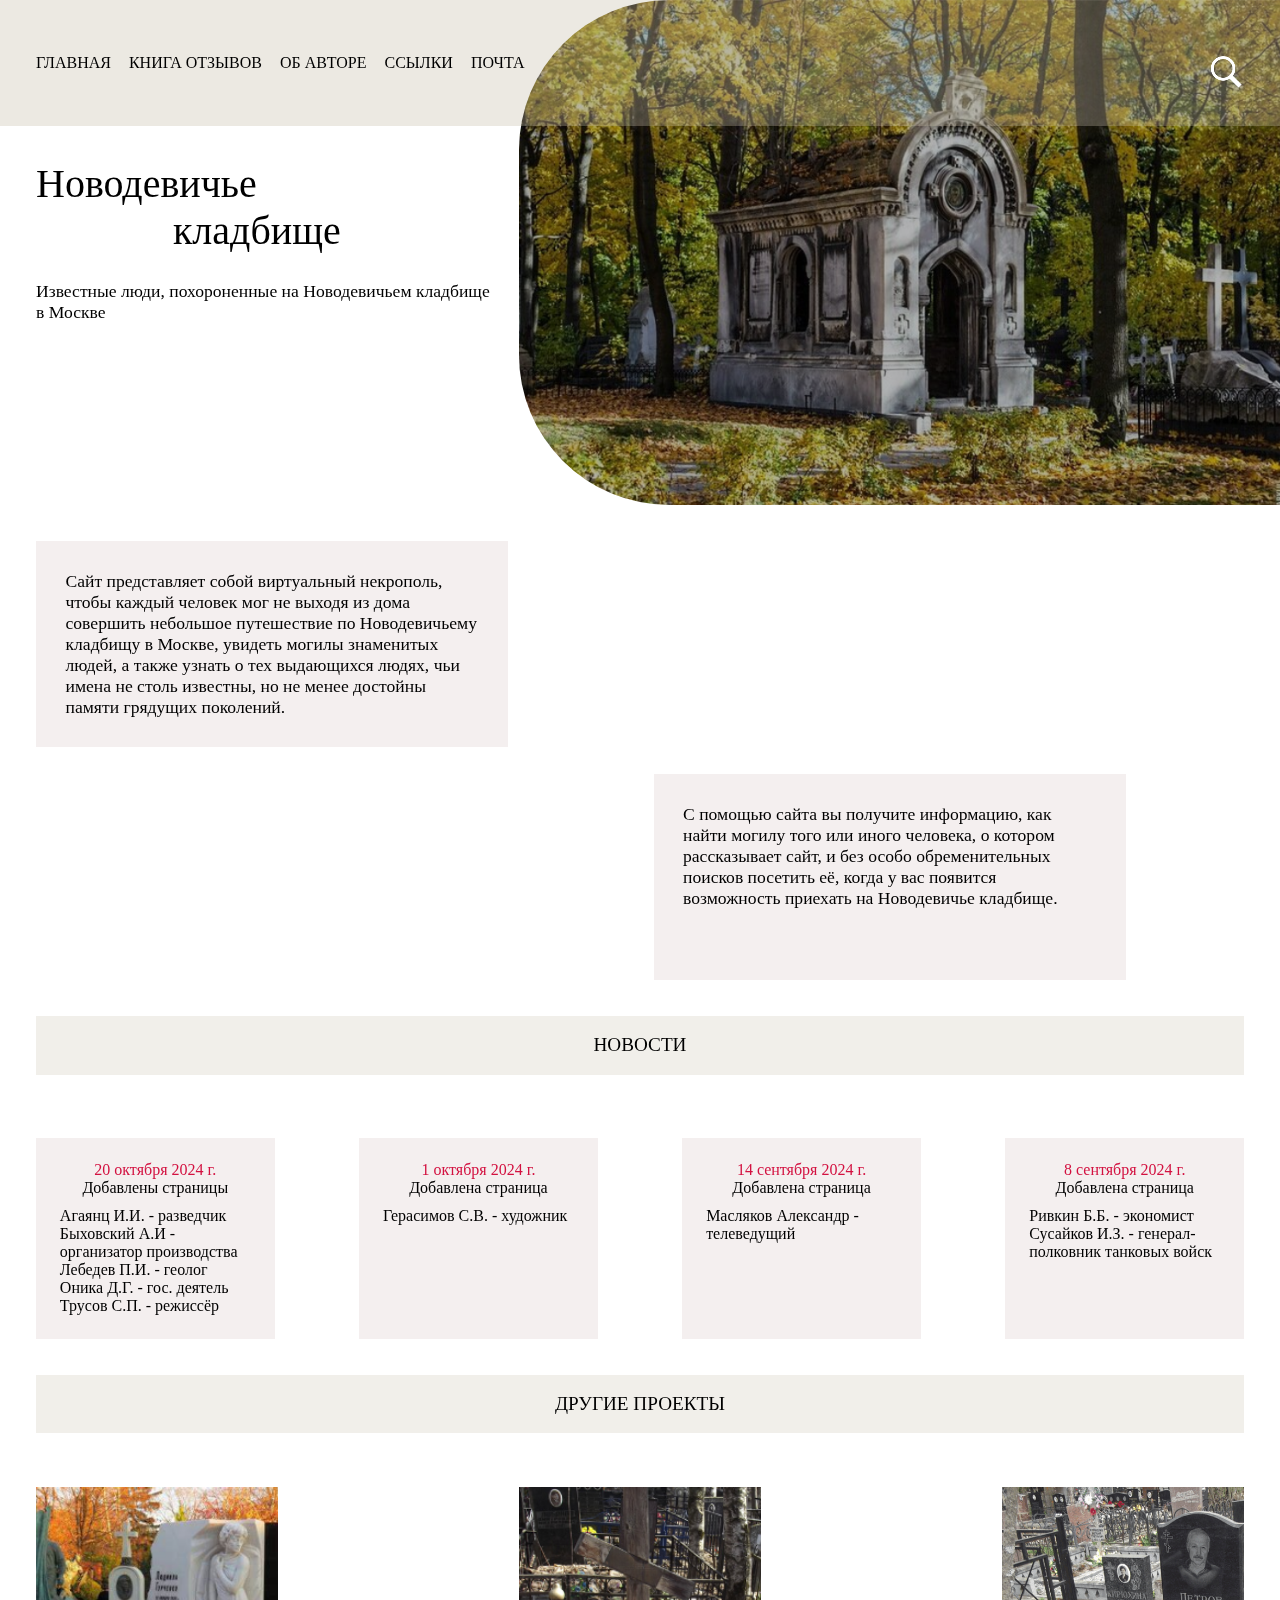
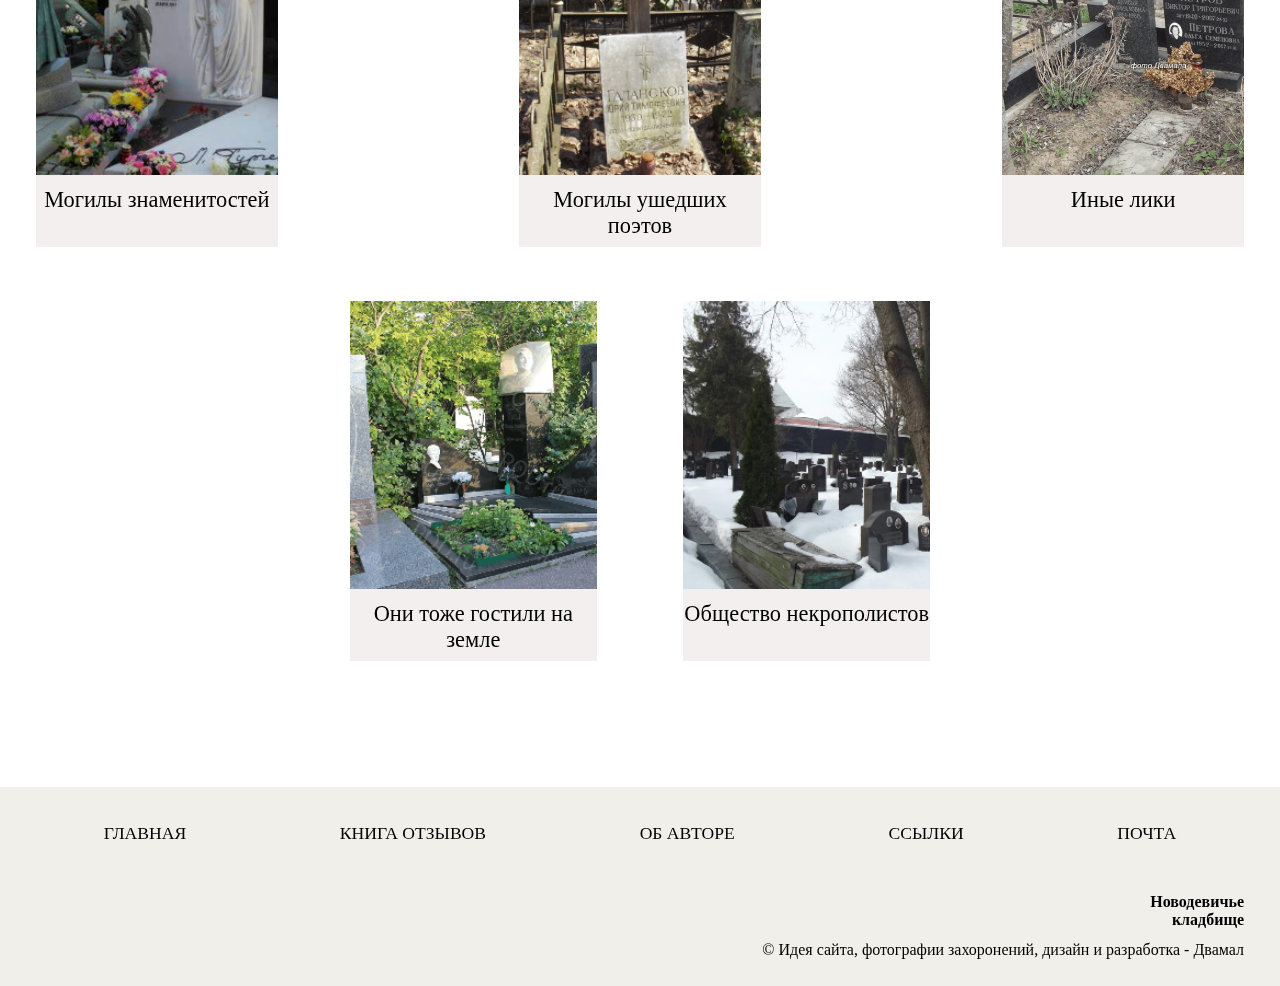
<file: Ripproject/index.html>
<!DOCTYPE html>
<html lang="en">
<head>
    <meta charset="UTF-8">
    <meta name="viewport" content="width=device-width, initial-scale=1.0">
    <title>Новодевичье кладбище</title>
    <link rel="stylesheet" href="style.css">
</head>
<body>
    <header>
        <div class="container">
            <div class="burger">
                <span></span>
            </div>
            <div class="navigation">
                <ul>
                    <li><a href="index.html">ГЛАВНАЯ</a></li>
                    <li><a href="index.html">КНИГА ОТЗЫВОВ</a></li>
                    <li><a href="about.html">ОБ АВТОРЕ</a></li>
                    <li><a href="links.html">ССЫЛКИ</a></li>
                    <li><a href="index.html">ПОЧТА</a></li>
                </ul>
            </div>
            <a href=""><div class="iconsearch"></div></a>
        </div>
    </header>
    <main>
        <div class="main">
            <div class="top">
                <div class="textinfotop">
                    <div class="topname">
                        <div class="name1">Новодевичье</div>
                        <div class="name2">кладбище</div>
                        <div class="name3">Известные люди, похороненные на Новодевичьем кладбище в Москве</div>
                    </div>
                </div>
                <div class="topphoto"></div>
            </div>
            <div class="maininfo">
                <div class="info1"> Сайт представляет собой виртуальный некрополь, чтобы каждый человек мог не выходя из дома совершить небольшое путешествие по Новодевичьему кладбищу в Москве, увидеть могилы знаменитых людей, а также узнать о тех выдающихся людях, чьи имена не столь известны, но не менее достойны памяти грядущих поколений. </div>
                <div class="info2"> С помощью сайта вы получите информацию, как найти могилу того или иного человека, о котором рассказывает сайт, и без особо обременительных поисков посетить её, когда у вас появится возможность приехать на Новодевичье кладбище.</div>
            </div>
            <div class="news">
                <div class="title">НОВОСТИ</div>
                <div class="containernews">
                    <div class="news1">
                        <div class="dateyear">20 октября 2024 г.</div>
                        <div class="page">Добавлены страницы</div>
                        <div class="pagename">Агаянц И.И. - разведчик <br> Быховский А.И - организатор производства <br> Лебедев П.И. - геолог <br> Оника Д.Г. - гос. деятель <br> Трусов С.П. - режиссёр</div>
                    </div>
                    <div class="news1">
                        <div class="dateyear">1 октября 2024 г.</div>
                        <div class="page">Добавлена страница</div>
                        <div class="pagename">Герасимов С.В. - художник</div>
                    </div>
                    <div class="news1">
                        <div class="dateyear">14 сентября 2024 г.</div>
                        <div class="page">Добавлена страница</div>
                        <div class="pagename">Масляков Александр - телеведущий</div>
                    </div>
                    <div class="news1">
                        <div class="dateyear">8 сентября 2024 г.</div>
                        <div class="page">Добавлена страница</div>
                        <div class="pagename">Ривкин Б.Б. - экономист <br> Сусайков И.З. - генерал-полковник танковых войск</div>
                    </div>
                </div>
            </div>
            <div class="otherinfo">
                <div class="title">ДРУГИЕ ПРОЕКТЫ</div>
                <div class="containerotherinfo">
                    <div class="infother1">
                        <div class="imgerip"></div>
                        <div class="titlerip">Могилы знаменитостей</div>
                    </div>
                    <div class="infother1">
                        <div class="imgerip1"></div>
                        <div class="titlerip">Могилы ушедших поэтов</div>
                    </div>
                    <div class="infother1">
                        <div class="imgerip2"></div>
                        <div class="titlerip">Иные лики</div>
                    </div>
                </div>
                <div class="containerotherinfo1">
                    <div class="infother1">
                        <div class="imgerip3"></div>
                        <div class="titlerip">Они тоже гостили на земле</div>
                    </div>
                    <div class="infother1">
                        <div class="imgerip4"></div>
                        <div class="titlerip">Общество некрополистов</div>
                    </div>
                </div>
            </div>
        </div>
    </main>
    <footer>
        <div class="footer">
            <div class="navigationfooter">
                <ul>
                    <li><a href="index.html">ГЛАВНАЯ</a></li>
                    <li><a href="index.html">КНИГА ОТЗЫВОВ</a></li>
                    <li><a href="about.html">ОБ АВТОРЕ</a></li>
                    <li><a href="links.html">ССЫЛКИ</a></li>
                    <li><a href="index.html">ПОЧТА</a></li>
                </ul>
            </div>
            <div class="brendname">Новодевичье <br> кладбище</div>
            <div class="infofooter">© Идея сайта, фотографии захоронений, дизайн и разработка - Двамал</div>
        </div>
    </footer>
</body>
</html>
</file>
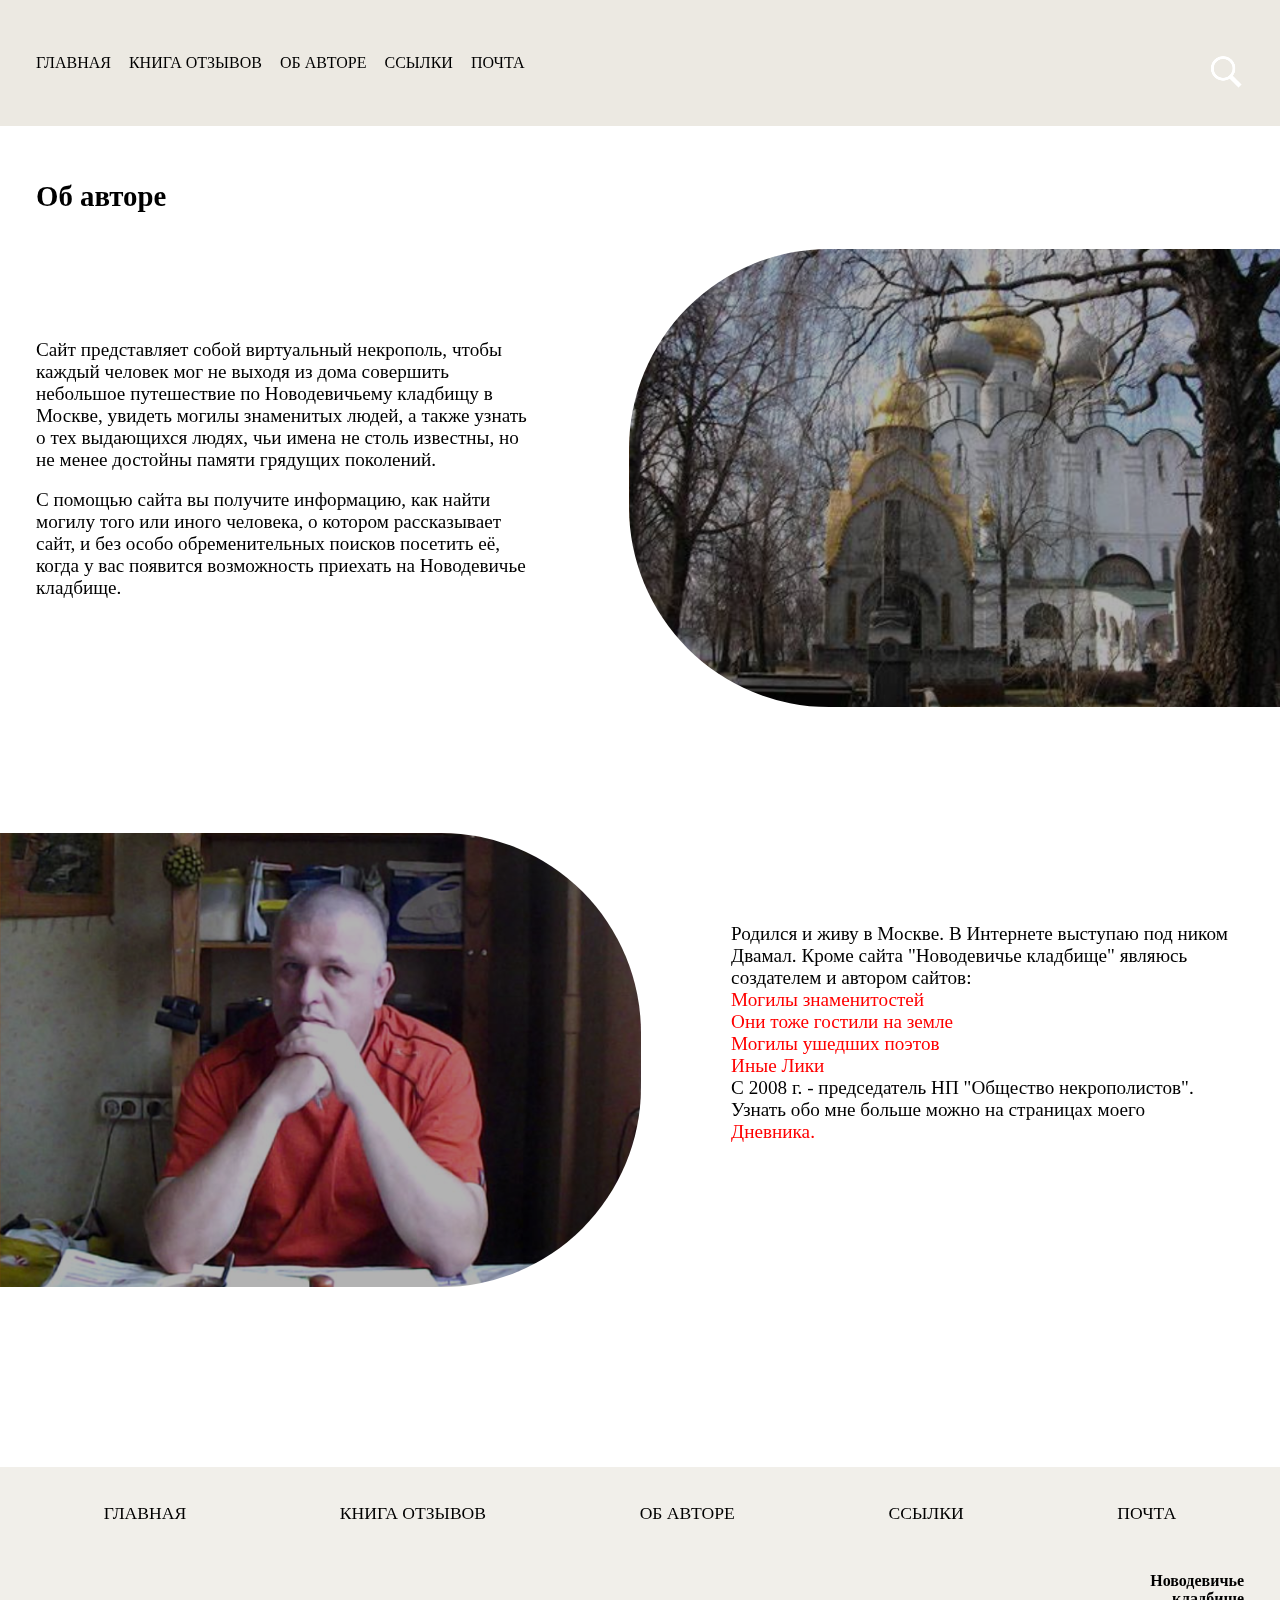
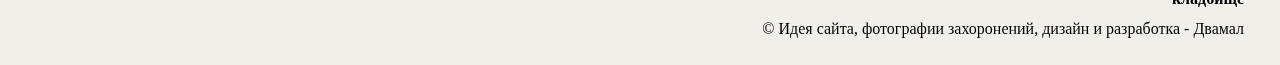
<file: Ripproject/about.html>
<!DOCTYPE html>
<html lang="en">
<head>
    <meta charset="UTF-8">
    <meta name="viewport" content="width=device-width, initial-scale=1.0">
    <title>ОБ АВТОРЕ</title>
    <link rel="stylesheet" href="style.css">
    <link rel="stylesheet" href="styleabout.css">
</head>
<body>
    <header>
        <div class="container">
            <div class="burger">
                <span></span>
            </div>
            <div class="navigation">
                <ul>
                    <li><a href="index.html">ГЛАВНАЯ</a></li>
                    <li><a href="index.html">КНИГА ОТЗЫВОВ</a></li>
                    <li><a href="about.html">ОБ АВТОРЕ</a></li>
                    <li><a href="links.html">ССЫЛКИ</a></li>
                    <li><a href="index.html">ПОЧТА</a></li>
                </ul>
            </div>
            <a href=""><div class="iconsearch"></div></a>
        </div>
    </header>
    <main>
        <div class="topabout">
            <div class="topinfoab">Об авторе</div>
            <div class="toptxtab">
                <div class="txtab1">Сайт представляет собой виртуальный некрополь, чтобы каждый человек мог не выходя из дома совершить небольшое путешествие по Новодевичьему кладбищу в Москве, увидеть могилы знаменитых людей, а также узнать о тех выдающихся людях, чьи имена не столь известны, но не менее достойны памяти грядущих поколений.</div>
                <div class="txtab2">С помощью сайта вы получите информацию, как найти могилу того или иного человека, о котором рассказывает сайт, и без особо обременительных поисков посетить её, когда у вас появится возможность приехать на Новодевичье кладбище.</div>
            </div>
            <div class="topphotoab"></div>
        </div>
        <div class="about">
            <div class="photoab"></div>
            <div class="antxtautore">
                <div class="txtautoreab">Родился и живу в Москве. В Интернете выступаю под ником Двамал. Кроме сайта "Новодевичье кладбище" являюсь создателем и автором сайтов:</div>
                <div class="red">Могилы знаменитостей <br> Они тоже гостили на земле <br> Могилы ушедших поэтов <br> Иные Лики </div>
                <div class="txtautoreab">С 2008 г. - председатель НП "Общество некрополистов". <br> Узнать обо мне больше можно на страницах моего <div class="red">Дневника.</div></div>
            </div>
        </div>
    </main>
    <footer>
        <div class="footer">
            <div class="navigationfooter">
                <ul>
                    <li><a href="index.html">ГЛАВНАЯ</a></li>
                    <li><a href="index.html">КНИГА ОТЗЫВОВ</a></li>
                    <li><a href="about.html">ОБ АВТОРЕ</a></li>
                    <li><a href="links.html">ССЫЛКИ</a></li>
                    <li><a href="index.html">ПОЧТА</a></li>
                </ul>
            </div>
            <div class="brendname">Новодевичье <br> кладбище</div>
            <div class="infofooter">© Идея сайта, фотографии захоронений, дизайн и разработка - Двамал</div>
        </div>
    </footer>
</body>
</html>
</file>
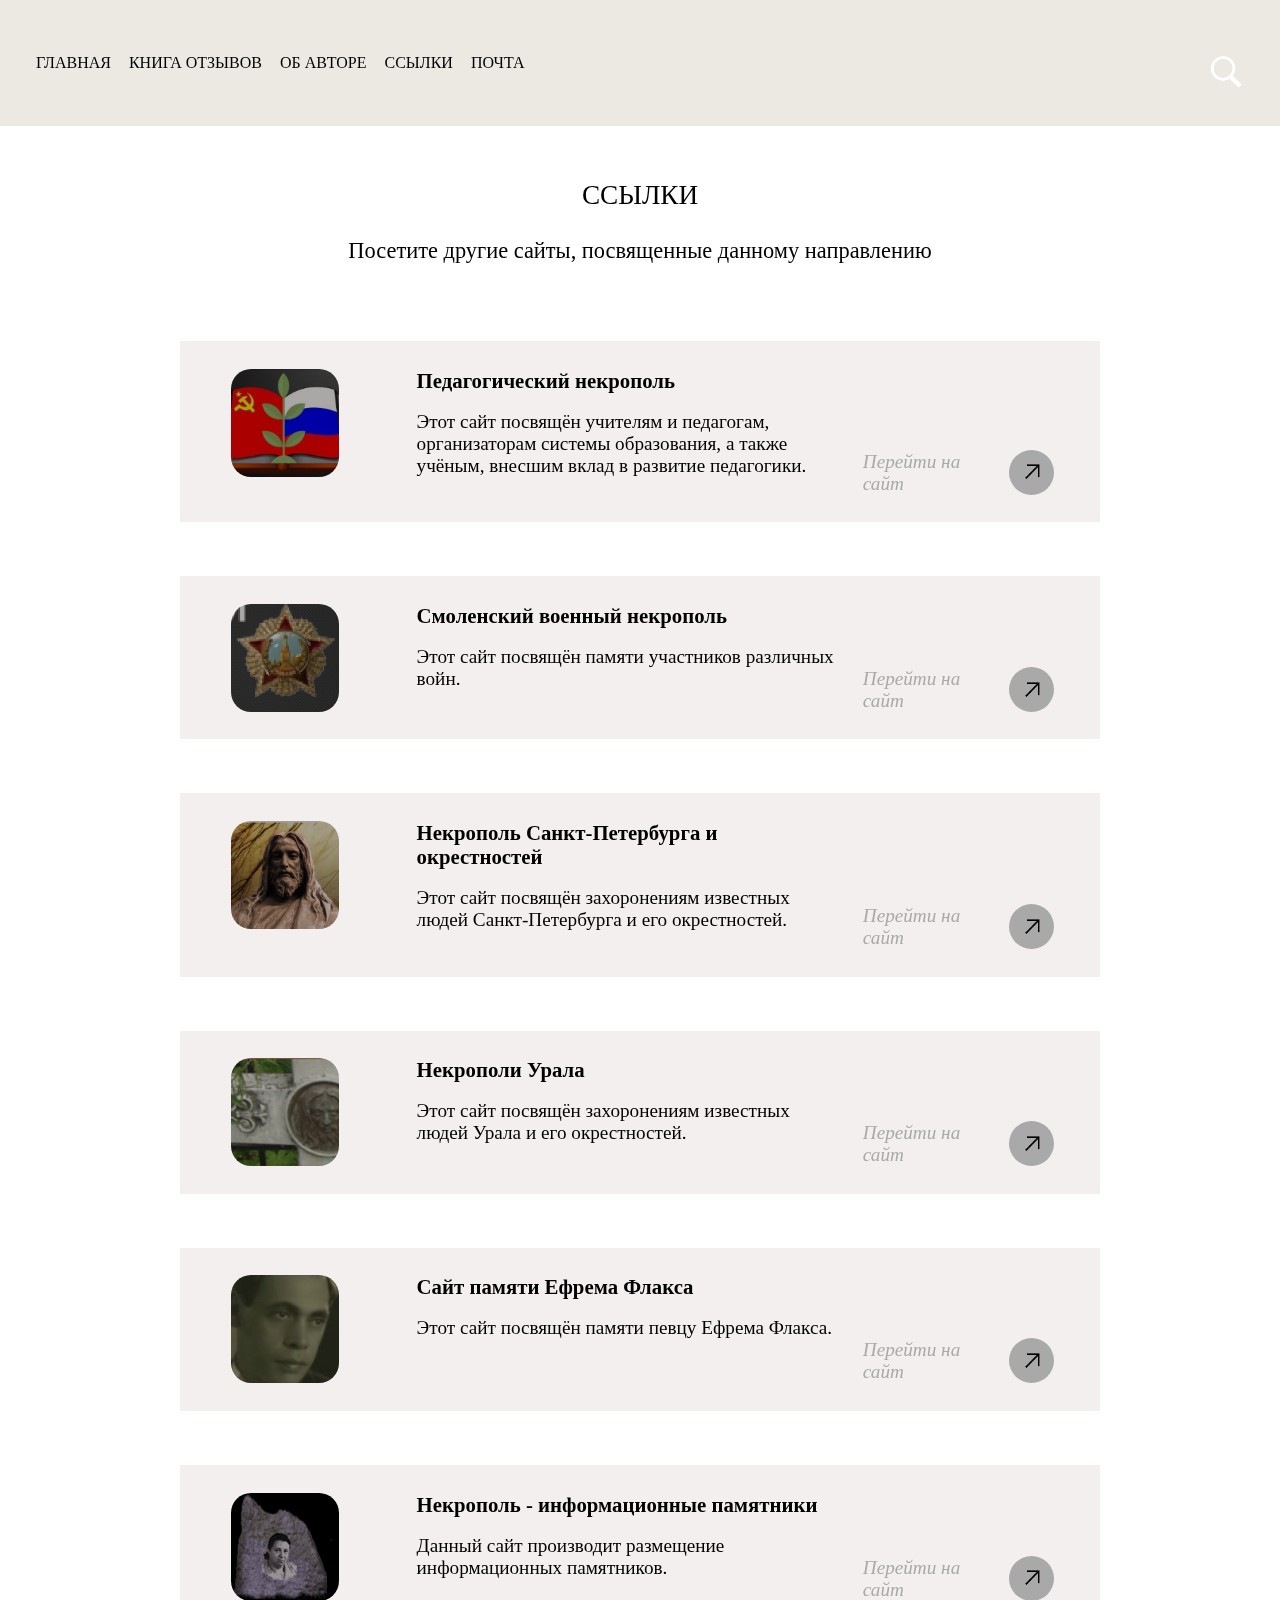
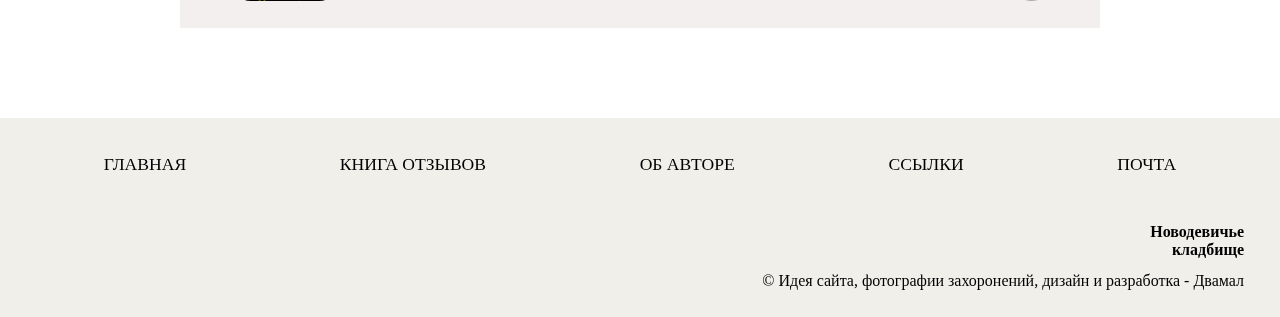
<file: Ripproject/links.html>
<!DOCTYPE html>
<html lang="en">
<head>
    <meta charset="UTF-8">
    <meta name="viewport" content="width=device-width, initial-scale=1.0">
    <title>ССЫЛКИ</title>
    <link rel="stylesheet" href="style.css">
    <link rel="stylesheet" href="stylelinks.css">
</head>
<body>
    <header>
        <div class="container">
            <div class="burger">
                <span></span>
            </div>
            <div class="navigation">
                <ul>
                    <li><a href="index.html">ГЛАВНАЯ</a></li>
                    <li><a href="index.html">КНИГА ОТЗЫВОВ</a></li>
                    <li><a href="about.html">ОБ АВТОРЕ</a></li>
                    <li><a href="links.html">ССЫЛКИ</a></li>
                    <li><a href="index.html">ПОЧТА</a></li>
                </ul>
            </div>
            <a href=""><div class="iconsearch"></div></a>
        </div>
    </header>
    <main>
        <div class="containerlinks">
            <div class="toplinks">
                <div class="heigthtitle">ССЫЛКИ</div>
                <div class="subtitle">Посетите другие сайты, посвященные данному направлению</div>
            </div>
            <div class="mainlinkscontainer">
                <div class="linksform">
                    <div class="linksphoto"></div>
                    <div class="txtform">
                        <div class="linkstitle">Педагогический некрополь</div>
                        <div class="linkstxt">Этот сайт посвящён учителям и педагогам, организаторам системы образования, а также учёным, внесшим вклад в развитие педагогики.</div>
                    </div>
                    <div class="links">
                        <a href="">Перейти на сайт</a>
                        <a href=""><div class="linksicon"></div></a>
                    </div>
                </div>
                <div class="linksform">
                    <div class="linksphoto1"></div>
                    <div class="txtform">
                        <div class="linkstitle">Смоленский военный некрополь</div>
                        <div class="linkstxt">Этот сайт посвящён памяти участников различных войн.</div>
                    </div>
                    <div class="links">
                        <a href="">Перейти на сайт</a>
                        <a href=""><div class="linksicon"></div></a>
                    </div>
                </div>
                <div class="linksform">
                    <div class="linksphoto2"></div>
                    <div class="txtform">
                        <div class="linkstitle">Некрополь Санкт-Петербурга и окрестностей</div>
                        <div class="linkstxt">Этот сайт посвящён захоронениям известных людей Санкт-Петербурга и его окрестностей.</div>
                    </div>
                    <div class="links">
                        <a href="">Перейти на сайт</a>
                        <a href=""><div class="linksicon"></div></a>
                    </div>
                </div>
                <div class="linksform">
                    <div class="linksphoto3"></div>
                    <div class="txtform">
                        <div class="linkstitle">Некрополи Урала</div>
                        <div class="linkstxt">Этот сайт посвящён захоронениям известных людей Урала и его окрестностей.</div>
                    </div>
                    <div class="links">
                        <a href="">Перейти на сайт</a>
                        <a href=""><div class="linksicon"></div></a>
                    </div>
                </div>
                <div class="linksform">
                    <div class="linksphoto4"></div>
                    <div class="txtform">
                        <div class="linkstitle">Сайт памяти Ефрема Флакса</div>
                        <div class="linkstxt">Этот сайт посвящён памяти певцу Ефрема Флакса.</div>
                    </div>
                    <div class="links">
                        <a href="">Перейти на сайт</a>
                        <a href=""><div class="linksicon"></div></a>
                    </div>
                </div>
                <div class="linksform">
                    <div class="linksphoto5"></div>
                    <div class="txtform">
                        <div class="linkstitle">Некрополь - информационные памятники</div>
                        <div class="linkstxt">Данный сайт производит размещение информационных памятников.</div>
                    </div>
                    <div class="links">
                        <a href="">Перейти на сайт</a>
                        <a href=""><div class="linksicon"></div></a>
                    </div>
                </div>
            </div>
        </div>
    </main>
    <footer>
        <div class="footer">
            <div class="navigationfooter">
                <ul>
                    <li><a href="index.html">ГЛАВНАЯ</a></li>
                    <li><a href="index.html">КНИГА ОТЗЫВОВ</a></li>
                    <li><a href="about.html">ОБ АВТОРЕ</a></li>
                    <li><a href="links.html">ССЫЛКИ</a></li>
                    <li><a href="index.html">ПОЧТА</a></li>
                </ul>
            </div>
            <div class="brendname">Новодевичье <br> кладбище</div>
            <div class="infofooter">© Идея сайта, фотографии захоронений, дизайн и разработка - Двамал</div>
        </div>
    </footer>
</body>
</html>
</file>
<file: Ripproject/style.css>
* {
	padding: 0px;
	margin: 0px;
	border: none;
}
a, a:link, a:visited  {
    text-decoration: none;
}
header{
    position: absolute;
    width: 100%;
    z-index: 2;
}
main{
    display: grid;
    grid-row: 1fr 1fr 1fr 1fr;
    gap: 2vh;
}
.container{
    display: grid;
    grid-template-columns: 97% 5%;
    background-color: rgba(196, 188, 166, 0.33);
    height: 100%;
    padding: 3vh 4vh 4vh 4vh; /*верх право низ лево*/ 
}
.navigation{
    grid-column: 1;
    visibility: visible;
}
ul{
    list-style: none;
    display: flex;
    gap: 2vh;
}
.navigation ul li a{
    color: black;
}
.iconsearch{
    visibility: visible;
    background-image: url('./imeges/search.png');
    background-repeat: no-repeat;
    grid-column: 2;
    grid-column: 2;
    height: 4vh;
    width: 8vh;
}

/*TOP*/

.top{
    margin: 0vh 0vh 4vh 4vh;
    display: grid;
    grid-template-columns: 1.2fr 2fr;
    gap: 3vh;
}
.textinfotop{
    grid-column: 1;
    background-color: none;
    padding-top: 35%;
    padding-bottom: 40%;
    grid-row: 1fr 1fr 1fr;
    gap: 1vh;
}
.topphoto{
    z-index: 1;
    grid-column: 2;
    mix-blend-mode: multiply;
    background-image: url('./imeges/image.png');
    border-radius: 150px 0px 0px 150px;
    background-repeat: no-repeat;
    background-size: cover;
    filter: brightness(70%);
}
.name1{
    font-size: 2.5rem;
}
.name2{
    font-size: 2.5rem;
    padding-left: 30%;
    margin-bottom: 3vh;
}
.name3{
    font-size: 1.1rem;
}
.maininfo{
    margin: 0.1vh 4vh 4vh 4vh;
    display: grid;
    grid-template-columns: 1fr 1fr;
    grid-template-rows: 1fr 1fr;
    gap: 3vh;
}
.info1{
    grid-column: 1;
    grid-row: 1;
    width: 70%;
    background-color: #F4EFEF;
    padding: 5%;
    font-size: 1.1rem;
}
.info2{
    grid-column: 2;
    grid-row: 2;
    width: 70%;
    background-color: #F4EFEF;
    padding: 5%;
    font-size: 1.1rem;
}
/*НОВОСТИ*/
.news{
    display: grid;
    grid-template-rows: 1fr auto;
    margin: 0.1vh 4vh 4vh 4vh;
    gap: 7vh;
}
.title{
    width: 100%;
    grid-row: 1;
    font-size: 1.2rem;
    background-color: rgba(196, 188, 166, 0.23);
    text-align: center;
    padding-top: 1.5%;
    padding-bottom: 1.5%;
}
.containernews{
    grid-row: 2;
    display: grid;
    grid-template-columns: 1fr 1fr 1fr 1fr;
    gap: 7%;
}
.news1{
    background-color: #F4EFEF;
    padding: 10%;
}
.dateyear{
    color: #D31140;
    text-align: center;
}
.page{
    padding-bottom: 5%;
    text-align: center;
}
/*ДРУГИЕ ПРОЕКТЫ*/
.otherinfo{
    display: grid;
    grid-template-rows: 1fr auto auto;
    margin: 0.1vh 4vh 10vh 4vh;
    gap: 6vh;
}
.containerotherinfo{
    grid-row: 2;
    display: grid;
    grid-template-columns: 1fr 1fr 1fr;
    gap: 20%;
    align-items: stretch;
    justify-items: stretch;
}
.containerotherinfo1{
    margin: 0vh 26% 3% 26%;
    grid-row: 3;
    display: grid;
    grid-template-columns: 1fr 1fr;
    gap: 15%;
    align-items: stretch;
    justify-items: stretch;
}
.infother1{
    background-color: #F4EFEF;
    width: 100%;
    height: 40vh;
}
.imgerip{
    background-image: url('./imeges/rip1.png');
    width: 100%;
    height: 80%;
    background-repeat: no-repeat;
    background-size: cover;
    object-fit: cover;
}
.titlerip{
    font-size: 1.4rem;
    text-align: center;
    padding-top: 5%;
    object-fit: cover;
}
.imgerip1{
    background-image: url('./imeges/poet.png');
    width: 100%;
    height: 80%;
    background-repeat: no-repeat;
    background-size: cover;
    object-fit: cover;
}
.imgerip2{
    background-image: url('./imeges/liki.png');
    width: 100%;
    height: 80%;
    background-repeat: no-repeat;
    background-size: cover;
    object-fit: cover;
}
.imgerip3{
    background-image: url('./imeges/earth.png');
    width: 100%;
    height: 80%;
    background-repeat: no-repeat;
    background-size: cover;
    object-fit: cover;
}
.imgerip4{
    background-image: url('./imeges/nekropolisti.png');
    width: 100%;
    height: 80%;
    background-repeat: no-repeat;
    background-size: cover;
}

/*FOOTER*/

.footer{
    background-color: rgba(196, 188, 166, 0.23);
    height: 100%;
    padding: 4vh 4vh 3vh 4vh;
}
.navigationfooter ul{
    display: flex;
    justify-content: center;
    list-style-type: none;
    padding-bottom: 4%;
}
.navigationfooter ul li{
    margin: 0 auto;
    font-size: 1.1rem;
}
.navigationfooter ul li a{
    color: black;
}
.brendname{
    font-size: 1rem;
    font-weight: 700;
    padding-bottom: 1%;
    text-align: end;
}
.infofooter{
    font-size: 1rem;
    text-align: end;
}

/* Burger menu*/

.burger{
    visibility: hidden;
	grid-column: 2;
	display: flex;
	position: relative;
	z-index: 50;
	align-items: center;
	justify-content: flex-end;
	width: 3vh;
	height: 3vh;
}

.burger span{
	height: 0.5vh;
	width: 80%;
	transform: scale(1);
	background-color: #3d3d3d;
}

/* Adaptive versition*/

/*width < 1085px*/

@media (max-width:1085px) {
    .top{
        margin: 0vh 0vh 4vh 4vh;
        display: grid;
        grid-template-columns: 1fr 1fr;
        gap: 3vh;
    }
    .topphoto{
        z-index: 1;
        grid-column: 2;
        mix-blend-mode: multiply;
        background-image: url('./imeges/image.png');
        border-radius: 300px 0px 0px 300px;
        background-repeat: no-repeat;
        background-size: cover;
        filter: brightness(70%);
    }
    .maininfo{
        display: flex;
    }
    .info1{
        width: 100%;
    }
    .info2{
        width: 100%;
    }
}

/*width < 980px*/

@media (max-width:980px){
    .top{
        margin: 0vh 0vh 4vh 4vh;
        display: grid;
        grid-template-columns: 1fr 1fr;
        gap: 5vh;
    }
    .topphoto{
        z-index: 1;
        grid-column: 2;
        mix-blend-mode: multiply;
        background-image: url('./imeges/image.png');
        border-radius: 300px 0px 0px 300px;
        background-repeat: no-repeat;
        background-size: cover;
        filter: brightness(70%);
    }
    .maininfo{
        display: flex; flex-wrap: wrap;
    }
    .info1{
        grid-column: 1;
        width: 100%;
        height: 100%;
        grid-row: 1;
        font-size: 1rem;
        padding: 3%;
    }
    .info2{
        grid-column: 1;
        width: 100%;
        height: 100%;
        grid-row: 2;
        font-size: 1rem;
        padding: 3%;
    }
    /*НОВОСТИ*/
    .news{
        display: grid;
        grid-template-rows: 1fr auto;
        margin: 0.1vh 4vh 4vh 4vh;
        gap: 3vh;
    }
    .containernews{
        grid-row: 2;
        display: grid;
        grid-template-columns: 1fr 1fr;
        gap: 2vh;
        margin-bottom: 1vh;
    }
    /*Другие прокты*/
    .otherinfo{
        display: grid;
        grid-template-rows: 1fr;
        margin: 0.1vh 4vh 10vh 4vh;
        gap: 6vh;
    }
    .containerotherinfo{
        margin: 0vh 26% 3% 26%;
        grid-row: 2;
        display: grid;
        grid-template-columns: 1fr;
        gap: 6vh;
        align-items: stretch;
        justify-items: stretch;
    }
    .containerotherinfo1{
        margin: 0vh 26% 3% 26%;
        grid-row: 3;
        display: grid;
        grid-template-columns: 1fr;
        gap: 6vh;
        align-items: stretch;
        justify-items: stretch;
    }
    .infother1{
        background-color: #F4EFEF;
        width: 100%;
        height: 50vh;
    }
    .imgerip{
        background-image: url('./imeges/rip1.png');
        width: 100%;
        height: 80%;
        background-repeat: no-repeat;
        background-size: cover;
        object-fit: cover;
    }
    .titlerip{
        font-size: 1.4rem;
        text-align: center;
        padding-top: 5%;
        object-fit: cover;
    }
    .imgerip1{
        background-image: url('./imeges/poet.png');
        width: 100%;
        height: 80%;
        background-repeat: no-repeat;
        background-size: cover;
        object-fit: cover;
    }
    .imgerip2{
        background-image: url('./imeges/liki.png');
        width: 100%;
        height: 80%;
        background-repeat: no-repeat;
        background-size: cover;
        object-fit: cover;
    }
    .imgerip3{
        background-image: url('./imeges/earth.png');
        width: 100%;
        height: 80%;
        background-repeat: no-repeat;
        background-size: cover;
        object-fit: cover;
    }
    .imgerip4{
        background-image: url('./imeges/nekropolisti.png');
        width: 100%;
        height: 80%;
        background-repeat: no-repeat;
        background-size: cover;
    }
}

/*width < 890px*/

@media (max-width:890px){

    /*HEADER*/

    .container{
        display: grid;
        grid-template-columns: 97% 5%;
        background-color: rgba(196, 188, 166, 0.73);
        height: 100%;
        padding: 4vh 4vh 2vh 4vh; /*верх право низ лево*/ 
    }

    /*FOOTER*/

    .footer{
        background-color: rgba(196, 188, 166, 0.23);
        height: 100%;
        padding: 4vh 4vh 3vh 4vh;
    }
    .navigationfooter ul{
        display: flex;
        flex-direction: column;
        justify-content: left;
        align-items: flex-start;
        list-style-type: none;
        padding-bottom: 0px;
    }
    .navigationfooter ul li{
        line-height: 2px;
        margin: 0px 2px;
        font-size: 0.8rem;
    }
    .navigationfooter ul li a{
        color: black;
    }
    .brendname{
        font-size: 1rem;
        font-weight: 700;
        padding-bottom: 0px;
        text-align: end;
    }
    .infofooter{
        font-size: 1rem;
        text-align: end;
    }
}

/*width < 645px*/

@media (max-width:645px) {
    .container{
        display: grid;
        grid-template-columns: 97% 5%;
        background-color: rgba(196, 188, 166, 0.73);
        height: 100%;
        padding: 2vh 2vh 2vh 2vh; /*верх право низ лево*/ 
    }
    .navigation{
        grid-column: 1;
        visibility: hidden;
    }
    .iconsearch{
        visibility: hidden;
    }
}
</file>
<file: Ripproject/styleabout.css>
* {
	padding: 0px;
	margin: 0px;
	border: none;
}
a, a:link, a:visited  {
    text-decoration: none;
}
.topabout{
    margin: 26vh 0vh 4vh 4vh; /*верх право низ лево*/ 
    display: grid;
    grid-template-columns: 1.2fr 2fr;
    grid-template-rows: auto 2fr;
    gap: 4vh 10vh;
}
.topinfoab{
    grid-column: 1 / span 2;
    grid-row: 1;
    font-size: 1.8rem;
    font-weight: 600;
}
.toptxtab{
    grid-column: 1;
    grid-row: 2;
    display: grid;
    grid-template-rows: auto auto;
    gap: 2vh;
    margin: 10vh 2vh 12vh 0vh;
}
.txtab1{
    grid-row: 1;
    font-size: 1.4rem;
}
.txtab2{
    grid-row: 2;
    font-size: 1.4rem;
}
.topphotoab{
    grid-column: 2;
    grid-row: 2;
    background-color: chocolate;
    mix-blend-mode: multiply;
    background-image: url('./imeges/charch.png');
    border-radius: 150px 0px 0px 150px;
    background-repeat: no-repeat;
    background-size: cover;
    filter: brightness(70%);
}
.about{
    margin: 8vh 4vh 20vh 0vh; /*верх право низ лево*/ 
    display: grid;
    grid-template-columns: 2fr 1.2fr;
    gap: 15vh;
}
.photoab{
    grid-column: 1;
    background-color: chocolate;
    mix-blend-mode: multiply;
    background-image: url('./imeges/autore.png');
    border-radius: 0px 150px 150px 0px;
    background-repeat: no-repeat;
    background-size: cover;
    filter: brightness(70%);
}
.antxtautore{
    grid-column: 2;
    margin: 10vh 0vh 16vh 0vh; /*верх право низ лево*/ 
}
.txtautoreab{
    font-size: 1.4rem;
}
.red{
    font-size: 1.4rem;
    color: red;
}


/* Adaptive versition*/

/*width < 1085px*/

@media (max-width:1285px) {
    .topabout{
        margin: 20vh 0vh 4vh 4vh; /*верх право низ лево*/ 
        display: grid;
        grid-template-columns: 1.2fr 1.5fr;
        grid-template-rows: auto auto;
        gap: 4vh 8vh;
    }
    .txtab1{
        grid-row: 1;
        font-size: 1.2rem;
    }
    .txtab2{
        grid-row: 2;
        font-size: 1.2rem;
    }
    .about{
        margin: 8vh 4vh 20vh 0vh; /*верх право низ лево*/ 
        display: grid;
        grid-template-columns: 1.5fr 1.2fr;
        gap: 10vh;
    }
    .txtautoreab{
        font-size: 1.2rem;
    }
    .red{
        font-size: 1.2rem;
        color: red;
    }
    .topphotoab{
        border-radius: 200px 0px 0px 200px;
    }
    .photoab{
        border-radius: 0px 200px 200px 0px;
    }
}

/*width < 890px*/

@media (max-width:890px) {
    .topabout{
        margin: 20vh 0vh 2vh 4vh; /*верх право низ лево*/ 
        display: grid;
        grid-template-columns: 2fr 2fr;
        grid-template-rows: auto 1fr 1.3fr;
        gap: 4vh 0vh;
    }
    .toptxtab{
        grid-column: 1 / span 2;
        grid-row: 2;
        display: grid;
        grid-template-rows: auto auto;
        gap: 2vh;
        margin: 4vh 18vh 4vh 0vh;
    }
    .topphotoab{
        grid-column: 2;
        grid-row: 3;
        border-radius: 250px 0px 0px 250px;
        object-fit: cover;
    }
    .about{
        margin: 2vh 0vh 15vh 0vh; /*верх право низ лево*/ 
        display: grid;
        grid-template-columns: 2fr 1.2fr;
        grid-template-rows: 1fr 1.5fr;
        gap: 4vh;
    }
    .photoab{
        grid-column: 1;
        grid-row: 2;
        border-radius: 0px 250px 250px 0px;
        object-fit: cover;
    }
    .antxtautore{
        grid-column: 1 / span 2;
        grid-row: 1;
        margin: 4vh 18vh 4vh 4vh; /*верх право низ лево*/ 
    }
}

/*width < 690px*/

@media (max-width:690px) {
    .topabout{
        margin: 20vh 0vh 2vh 4vh; /*верх право низ лево*/ 
        display: grid;
        grid-template-columns: 1fr 2.5fr;
        grid-template-rows: auto 1fr 1.3fr;
        gap: 4vh 0vh;
    }
    .topphotoab{
        object-fit: cover;
    }
    .photoab{
        object-fit: cover;
    }
    .about{
        margin: 2vh 0vh 15vh 0vh; /*верх право низ лево*/ 
        display: grid;
        grid-template-columns: 2.5fr 1fr;
        grid-template-rows: 1fr 1.5fr;
        gap: 4vh;
    }
}

/*width < 650px*/

@media (max-width:690px) {
    .topabout{
        margin: 20vh 0vh 2vh 4vh; /*верх право низ лево*/ 
        display: grid;
        grid-template-columns: 1fr 6fr;
        grid-template-rows: auto 1fr 1fr;
        gap: 4vh 0vh;
    }
    .about{
        margin: 2vh 0vh 15vh 0vh; /*верх право низ лево*/ 
        display: grid;
        grid-template-columns: 6fr 1fr;
        grid-template-rows: 1fr 1.2fr;
        gap: 4vh;
    }
    .topphotoab{
        object-fit: cover;
    }
    .photoab{
        object-fit: cover;
    }
}

/*width < 500px*/

@media (max-width:500px) {
    .topabout{
        margin: 15vh 0vh 1vh 4vh; /*верх право низ лево*/ 
        display: grid;
        grid-template-columns: 1fr 8fr;
        grid-template-rows: auto 1fr 1fr;
        gap: 1vh 0vh;
    }
    .toptxtab{
        grid-column: 1 / span 2;
        grid-row: 2;
        display: grid;
        grid-template-rows: auto auto;
        gap: 1vh;
        margin: 1vh 10vh 4vh 0vh;
    }
    .about{
        margin: 2vh 0vh 15vh 0vh; /*верх право низ лево*/ 
        display: grid;
        grid-template-columns: 9fr 1fr;
        grid-template-rows: 1fr 0.7fr;
        gap: 4vh;
    }
    .topphotoab{
        object-fit: cover;
    }
    .photoab{
        object-fit: cover;
    }
    .antxtautore{
        grid-column: 1 / span 2;
        grid-row: 1;
        margin: 4vh 8vh 4vh 4vh; /*верх право низ лево*/ 
    }
}
</file>
<file: Ripproject/stylelinks.css>
* {
	padding: 0px;
	margin: 0px;
	border: none;
}
a, a:link, a:visited  {
    text-decoration: none;
}
.containerlinks{
	display: grid;
	grid-template-rows: 1fr auto;
	margin: 20vh 20vh 10vh 20vh; /*верх право низ лево*/ 
}
.toplinks{
	grid-row: 1;
	display: grid;
	grid-template-rows: 1fr 1fr;
	gap: 3vh;
	margin-bottom: 8vh;
}
.heigthtitle{
	grid-row: 1;
	font-size: 1.7rem;
	text-align: center;
}
.subtitle{
	grid-row: 2;
	font-size: 1.4rem;
	text-align: center;
}
.mainlinkscontainer{
	grid-row: 2;
	display: grid;
	gap: 6vh;
}
.linksform{
	display: grid;
	grid-template-columns: 1fr 2fr 1fr;
	background-color: #F4EFEF;
	padding: 3% 3% 3% 0%;
	gap: 3vh;
}
.linksphoto{
	grid-column: 1;
	width: 12vh;
	height: 12vh;
    background-color: chocolate;
    mix-blend-mode: multiply;
    background-image: url('./imeges/linksimg/teacherrip.png');
    border-radius: 20px 20px 20px 20px;
    background-repeat: no-repeat;
    background-size: cover;
    filter: brightness(70%);
	margin: 0 auto;
}
.linksphoto1{
	grid-column: 1;
	width: 12vh;
	height: 12vh;
    background-color: chocolate;
    mix-blend-mode: multiply;
    background-image: url('./imeges/linksimg/star.png');
    border-radius: 20px 20px 20px 20px;
    background-repeat: no-repeat;
    background-size: cover;
    filter: brightness(70%);
	margin: 0 auto;
}
.linksphoto2{
	grid-column: 1;
	width: 12vh;
	height: 12vh;
    background-color: chocolate;
    mix-blend-mode: multiply;
    background-image: url('./imeges/linksimg/God.png');
    border-radius: 20px 20px 20px 20px;
    background-repeat: no-repeat;
    background-size: cover;
    filter: brightness(70%);
	margin: 0 auto;
}
.linksphoto3{
	grid-column: 1;
	width: 12vh;
	height: 12vh;
    background-color: chocolate;
    mix-blend-mode: multiply;
    background-image: url('./imeges/linksimg/ural.png');
    border-radius: 20px 20px 20px 20px;
    background-repeat: no-repeat;
    background-size: cover;
    filter: brightness(70%);
	margin: 0 auto;
}
.linksphoto4{
	grid-column: 1;
	width: 12vh;
	height: 12vh;
    background-color: chocolate;
    mix-blend-mode: multiply;
    background-image: url('./imeges/linksimg/Flakse.png');
    border-radius: 20px 20px 20px 20px;
    background-repeat: no-repeat;
    background-size: cover;
    filter: brightness(70%);
	margin: 0 auto;
}
.linksphoto5{
	grid-column: 1;
	width: 12vh;
	height: 12vh;
    background-color: chocolate;
    mix-blend-mode: multiply;
    background-image: url('./imeges/linksimg/nekrople.png');
    border-radius: 20px 20px 20px 20px;
    background-repeat: no-repeat;
    background-size: cover;
    filter: brightness(70%);
	margin: 0 auto;
}
.linkstitle{
	grid-column: 2;
	font-size: 1.3rem;
	font-weight: 600;
	margin-bottom: 2vh;
}
.linkstxt{
	grid-column: 2;
	font-size: 1.2rem;
	margin-bottom: 2vh;
}
.links{
	grid-column: 3;
	display: flex;
	justify-content: flex-start;
	align-items: end;
}
.links a{
	font-size: 1.2rem;
	color: darkgrey;
	font-style: italic;
	margin-right: 2vh;
}
.linksicon{
	width: 5vh;
	height: 5vh;
	border-radius: 50%;
	background-color: darkgrey;
	background-image: url('./imeges/linksimg/arrow.png');
	background-repeat: no-repeat;
	background-position: center;
	background-size: 40%;
}

/* Adaptive versition*/

/*width < 1200px*/

@media (max-width:1200px) {
	.linksform{
		display: grid;
		grid-template-columns: 1fr 2fr;
		background-color: #F4EFEF;
		padding: 3% 3% 3% 3%;
		gap: 2vh;
	}
	.linkstitle{
		grid-column: 2;
		font-size: 1.3rem;
		font-weight: 600;
		margin-bottom: 2vh;
	}
	.linkstxt{
		grid-column: 2;
		font-size: 1.2rem;
		margin-bottom: 2vh;
	}
	.links{
		grid-column: 2;
		display: flex;
		justify-content: flex-end;
		align-items: end;
	}
}

/*width < 1000px*/

@media (max-width:1000px) {
	.containerlinks{
		display: grid;
		grid-template-rows: 1fr auto;
		margin: 20vh 10vh 10vh 10vh; /*верх право низ лево*/ 
	}
	.linksphoto{
		margin-top: 7vh;
	}
	.linksphoto1{
		margin-top: 7vh;
	}
	.linksphoto2{
		margin-top: 7vh;
	}
	.linksphoto3{
		margin-top: 7vh;
	}
	.linksphoto4{
		margin-top: 7vh;
	}
	.linksphoto5{
		margin-top: 7vh;
	}
}

/*width < 740px*/

@media (max-width:740px) {
	.linksform{
		display: grid;
		grid-template-rows: auto auto 1fr auto;
		background-color: #F4EFEF;
		padding: 3% 3% 3% 3%;
		gap: 2vh;
	}
	.txtform{
		grid-column: 1 / span 2;
		text-align: center;
	}
	.linkstitle{
		grid-column: 1 / span 2;
		grid-row: 1;
	}
	.linksphoto{
		grid-column: 1 / span 2;
		grid-row: 2;
		margin-top: 1vh;
	}
	.linksphoto1{
		grid-column: 1 / span 2;
		grid-row: 2;
		margin-top: 1vh;
	}
	.linksphoto2{
		grid-column: 1 / span 2;
		grid-row: 2;
		margin-top: 1vh;
	}
	.linksphoto3{
		grid-column: 1 / span 2;
		grid-row: 2;
		margin-top: 1vh;
	}
	.linksphoto4{
		grid-column: 1 / span 2;
		grid-row: 2;
	}
	.linksphoto5{
		grid-column: 1 / span 2;
		grid-row: 2;
		margin-top: 1vh;
	}
	.linkstxt{
		grid-column: 1 / span 2;
		grid-row: 3;
	}
	.links{
		grid-column: 1 / span 2;
		grid-row: 4;
	}
}

/*width < 540px*/

@media (max-width:540px) {
	.containerlinks{
		margin: 15vh 5vh 10vh 5vh; /*верх право низ лево*/ 
	}
	.toplinks{
		grid-row: 1;
		display: grid;
		grid-template-rows: 1fr 1fr;
		gap: 3vh;
		margin-bottom: 4vh;
	}
	.heigthtitle{
		grid-row: 1;
		font-size: 1.4rem;
		text-align: center;
	}
	.subtitle{
		grid-row: 2;
		font-size: 1rem;
		text-align: center;
	}
}
</file>
